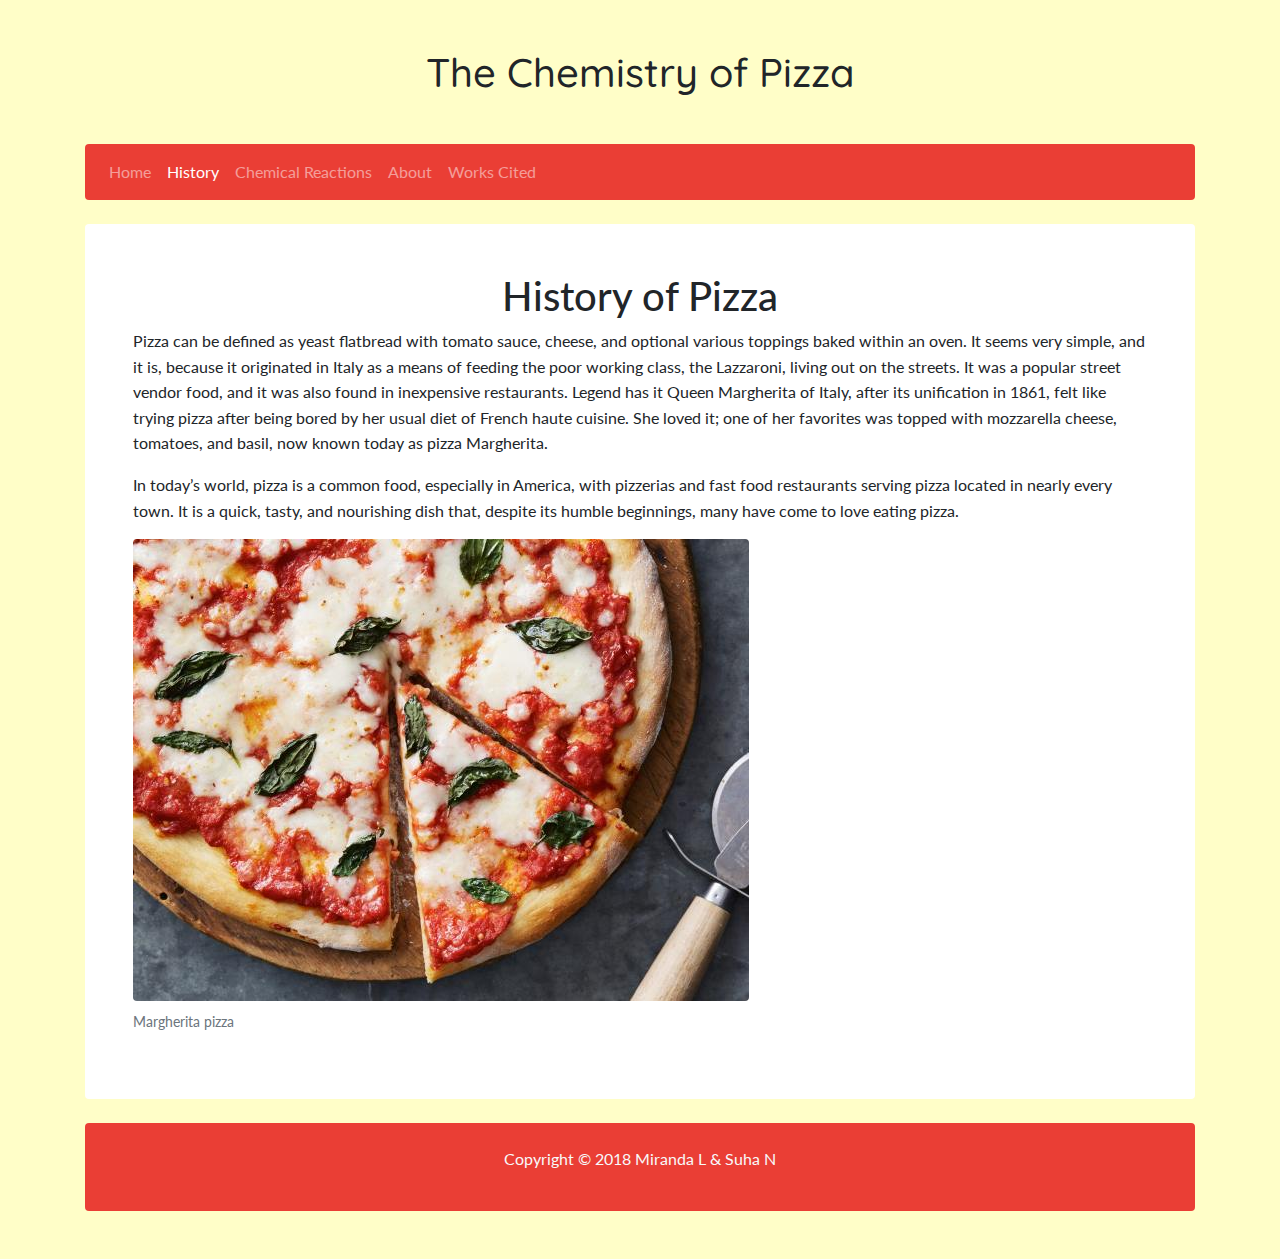
<file: history.html>
<!DOCTYPE html>
<html lang="en">

<head>

    <meta charset="utf-8">
    <meta name="viewport" content="width=device-width, initial-scale=1, shrink-to-fit=no">
    <meta name="description" content="pizza">
    <meta name="author" content="Miranda, Suha">

    <title>The Chemistry of Pizza</title>
    
    <link rel="icon" type="image/png" sizes="32x32" href="img/favicon-32x32.png">
    
    <!-- CSS -->
    <link href="css/bootstrap.min.css" rel="stylesheet" type="text/css">
    <link href="css/style.css" rel="stylesheet" type="text/css">

</head>

<body>

    <!--START CONTAINER-->
    <div class="container">

        <!--HEADER-->
        <header id="header">
            <div class="row">
                <div class="col-lg-12 text-center">
                    <h1 class="m-sm-5">The Chemistry of Pizza</h1>
                </div>
            </div>
        </header>
        <!--/HEADER-->

        <!--NAVIGATION-->
        <nav class="navbar navbar-expand-lg navbar-dark mb-4 rounded" style="background-color: rgba(234, 62, 53, 1);" id="menu">
            <button class="navbar-toggler" type="button" data-toggle="collapse" data-target="#navbar-responsive" aria-controls="navbar-responsive" aria-expanded="false" aria-label="Toggle navigation"><span class="navbar-toggler-icon"></span></button>
            <div class="collapse navbar-collapse" id="navbar-responsive">
                <ul class="navbar-nav">
                    <li class="nav-item">
                        <a class="nav-link" href="index.html">Home<span class="sr-only">(current)</span></a>
                    </li>
                    <li class="nav-item active">
                        <a class="nav-link" href="history.html">History</a>
                    </li>
                    <li class="nav-item">
                        <a class="nav-link" href="reactions.html">Chemical Reactions</a>
                    </li>
                    <li class="nav-item">
                        <a class="nav-link" href="#">About</a>
                    </li>
                    <li class="nav-item">
                        <a class="nav-link" href="references.html">Works Cited</a>
                    </li>
                </ul>
            </div>
        </nav>
        <!--/END NAVIGATION-->

        <!-- Page Content -->
        <div id="content" class="p-5 mb-4 rounded">
        	<h1>History of Pizza</h1>
            <p>Pizza can be defined as yeast flatbread with tomato sauce, cheese, and optional various toppings baked within an oven. It seems very simple, and it is, because it originated in Italy as a means of feeding the poor working class, the Lazzaroni, living out on the streets. It was a popular street vendor food, and it was also found in inexpensive restaurants. Legend has it Queen Margherita of Italy, after its unification in 1861, felt like trying pizza after being bored by her usual diet of French haute cuisine. She loved it; one of her favorites was topped with mozzarella cheese, tomatoes, and basil, now known today as pizza Margherita.</p>
            <p>In today’s world, pizza is a common food, especially in America, with pizzerias and fast food restaurants serving pizza located in nearly every town. It is a quick, tasty, and nourishing dish that, despite its humble beginnings, many have come to love eating pizza.</p>
            <figure class="figure">
                <img src="img/margherita.jpeg" class="figure-img rounded" alt="Margherita Pizza">
                <figcaption class="figure-caption">Margherita pizza</figcaption>
            </figure>
        </div>
        <!--/END PAGE CONTENT-->

        <!--FOOTER-->

        <footer class="mb-5 p-4 rounded text-light text-center" id="footer">
            <p>Copyright &copy; 2018 Miranda L &amp; Suha N</p>
        </footer>

        <!--/END FOOTER-->

    </div>
    <!--/END CONTAINER-->

    <!-- JavaScript -->
    <script src="js/jquery-3.3.1.min.js"></script>
    <script src="js/bootstrap.bundle.min.js"></script>
    <script src="js/custom.js"></script>

</body>

</html>
</file>
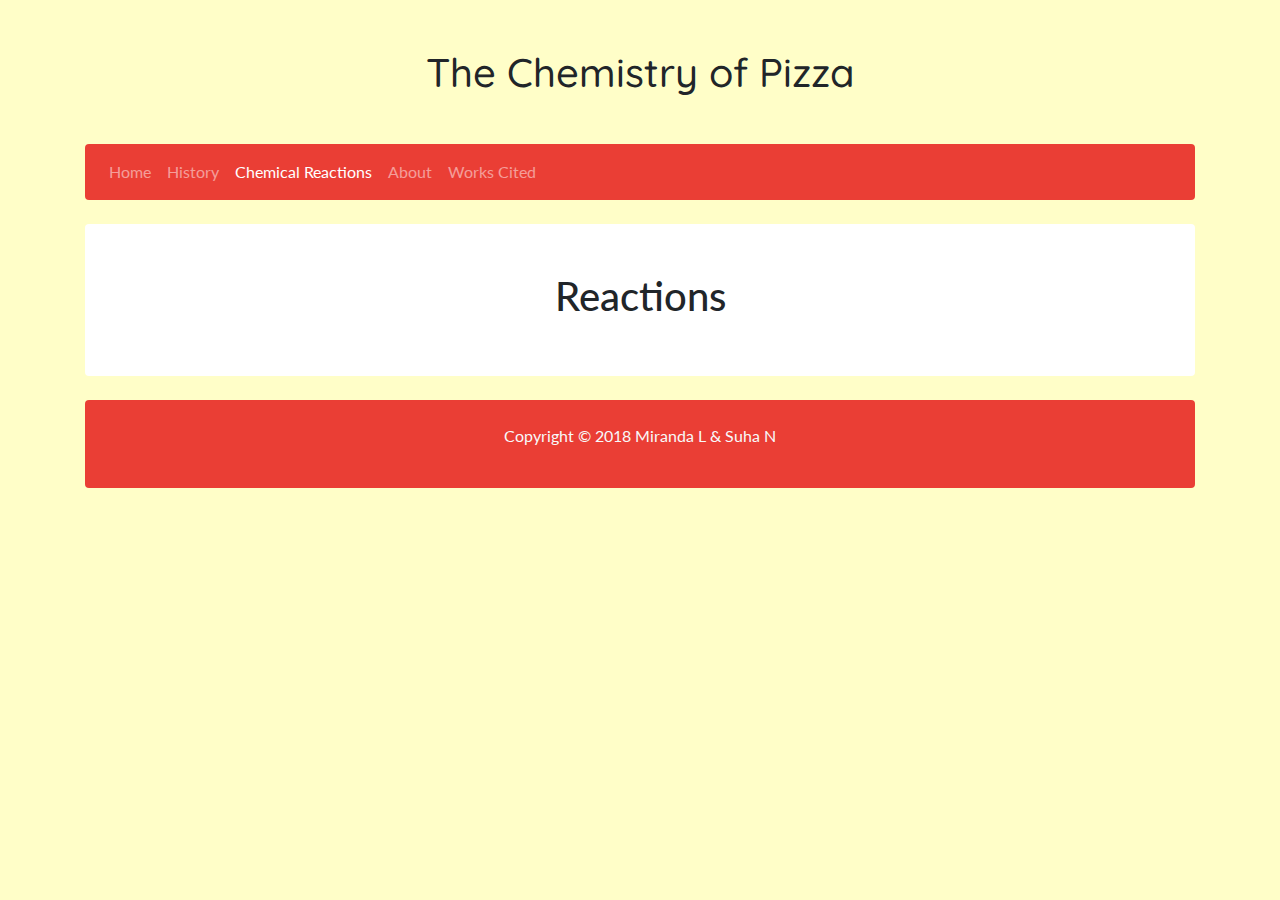
<file: reactions.html>
<!DOCTYPE html>
<html lang="en">

<head>

    <meta charset="utf-8">
    <meta name="viewport" content="width=device-width, initial-scale=1, shrink-to-fit=no">
    <meta name="description" content="pizza">
    <meta name="author" content="Miranda, Suha">

    <title>The Chemistry of Pizza</title>
    
    <link rel="icon" type="image/png" sizes="32x32" href="img/favicon-32x32.png">
    
    <!-- CSS -->
    <link href="css/bootstrap.min.css" rel="stylesheet" type="text/css">
    <link href="css/style.css" rel="stylesheet" type="text/css">

</head>

<body>

    <!--START CONTAINER-->
    <div class="container">

        <!--HEADER-->
        <header id="header">
            <div class="row">
                <div class="col-lg-12 text-center">
                    <h1 class="m-sm-5">The Chemistry of Pizza</h1> 
                </div>
            </div>
        </header>
        <!--/HEADER-->

        <!--NAVIGATION-->
        <nav class="navbar navbar-expand-lg navbar-dark mb-4 rounded" style="background-color: rgba(234, 62, 53, 1);" id="menu">
            <button class="navbar-toggler" type="button" data-toggle="collapse" data-target="#navbar-responsive" aria-controls="navbar-responsive" aria-expanded="false" aria-label="Toggle navigation"><span class="navbar-toggler-icon"></span></button>
            <div class="collapse navbar-collapse" id="navbar-responsive">
                <ul class="navbar-nav">
                    <li class="nav-item">
                        <a class="nav-link" href="index.html">Home</a>
                    </li>
                    <li class="nav-item">
                        <a class="nav-link" href="history.html">History</a>
                    </li>
                    <li class="nav-item active">
                        <a class="nav-link" href="reactions.html">Chemical Reactions</a>
                    </li>
                    <li class="nav-item">
                        <a class="nav-link" href="#">About</a>
                    </li>
                    <li class="nav-item">
                        <a class="nav-link" href="references.html">Works Cited</a>
                    </li>
                </ul>
            </div>
        </nav>
        <!--/END NAVIGATION-->

        <!-- Page Content -->
        <div id="content" class="p-5 mb-4 rounded">
           <h1>Reactions</h1>
        </div>
        <!--/END PAGE CONTENT-->

        <!--FOOTER-->

        <footer class="mb-5 p-4 rounded text-light text-center" id="footer">
            <p>Copyright &copy; 2018 Miranda L &amp; Suha N</p>
        </footer>

        <!--/END FOOTER-->

    </div>
    <!--/END CONTAINER-->

    <!-- JavaScript -->
    <script src="js/jquery-3.3.1.min.js"></script>
    <script src="js/bootstrap.bundle.min.js"></script>
    <script src="js/custom.js"></script>

</body>

</html>
</file>
<file: css/style.css>
/* Coolors Exported Palette - coolors.co/ea3e35-f08700-f49f0a-efca08-dcf2b0 */
/* HSL */
/* RGB */
@import url("https://fonts.googleapis.com/css?family=Lato:400,400i,700,700i");
@import url('https://fonts.googleapis.com/css?family=Quicksand:700');

body {
  font-family: "Lato", Helvetica, sans-serif;
  background-color: #fffec8; 
}

#header h1 {
	font-family: 'Quicksand', sans-serif;
}

#content {
	position: relative;
	background-color: white;
}

#content h1 {
	text-align: center; 
}

#pizza {
	margin-bottom: 32%;
}

.hovergreen {
	cursor: pointer;
	transition: background-color 0.5s ease;
}

#crust {
	margin: 0 auto;
	position: relative;
	border-radius: 50%;
	width: 60%;
	height: auto;
	padding-top: 60%;
	background-color: #B08143;
}

#tomato {
	margin: 0 auto;
	position: relative;
	border-radius: 50%;
	width: 55%;
	height: auto;
	padding-top: 55%;
	margin-top: -57.5%;
	background-color: #ea3e35;
	z-index: 2;
}

#cheese {
	margin: 0 auto;
	position: relative;
	border-radius: 50%;
	width: 53%;
	height: auto;
	padding-top: 53%;
	margin-top: -54%;
	background-color: #efca08;
	z-index: 3;
}

.topping {
	position: relative;
	border-radius: 50%;
	width: 10%;
	height: auto;
	padding-top: 10%;
	background-color: #a6061c;
	z-index: 4;
}

#toppings {
	margin-left: 40%;
	margin-top: -45%;
}

#toppings2 {
	margin-left: 60%;
	margin-top: 10%;
}

#toppings3 {
	margin-left: 35%;
	margin-top: -10%;
}

#toppings4 {
	margin-left: 60%;
	margin-top: -30%;
}

#toppings5 {
	margin-left: 50%;
	margin-top: -2%;
}

#toppings6 {
	margin-left: 49%;
	margin-top: 14%;
}

#toppings7 {
	margin-left: 29%;
	margin-top: -34%;
}

#footer {
	position: relative;
	background-color: rgba(234, 62, 53, 1); 
	z-index: -10;
}

@media (min-width: 576px) {
	#content {
		padding: 30px;
		line-height: 160%; 
	} 
}

/*# sourceMappingURL=style.css.map */
</file>
